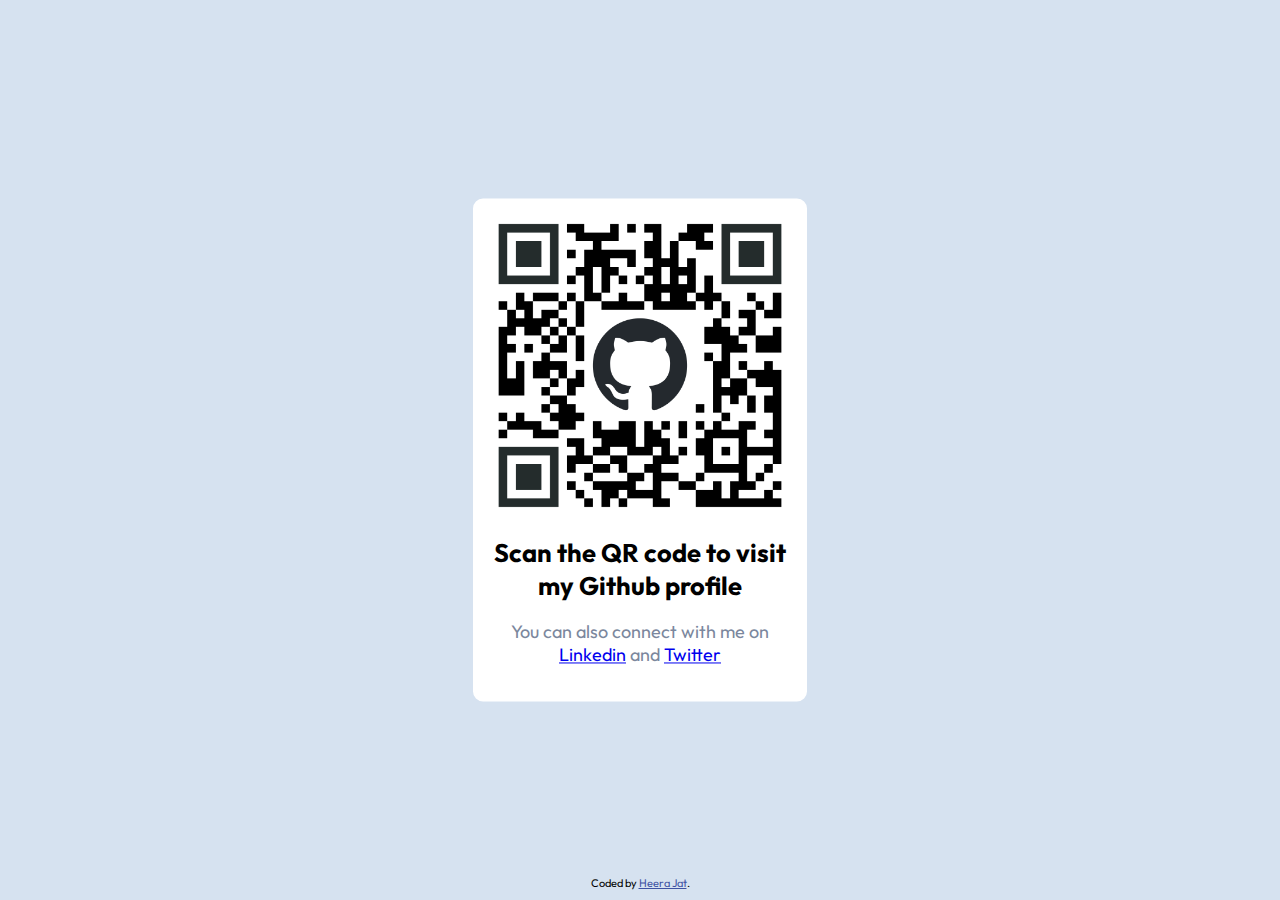
<file: qr-code-profiles/index.html>
<!DOCTYPE html>
<html lang="en">
  <head>
    <meta charset="UTF-8" />
    <meta name="viewport" content="width=device-width, initial-scale=1.0" />

    <link
      rel="icon"
      type="image/png"
      sizes="32x32"
      href="./images/favicon-32x32.png"
    />

    <title>QR code component</title>

    <link rel="stylesheet" href="./style.css" />
  </head>
  <body>
    <main id="container">
      <img
        src="./images/image-qr-code.png"
        alt="A QR code linking to Frontend Mentor"
      />
      <h1>Scan the QR code to visit my Github profile</h1>
      <p>
        You can also connect with me on <a href="https://www.linkedin.com/in/heera-jat/">Linkedin</a> and <a href="https://twitter.com/0xHeera?s=20">Twitter</a> 
      </p>
    </main>
    <footer class="attribution">
       Coded by <a href="#">Heera Jat</a>.
    </footer>
  </body>
</html>
</file>
<file: qr-code-profiles/style.css>
@import url('https://fonts.googleapis.com/css2?family=Outfit:wght@400;700&display=swap');

body {
  font-size: 15px;
  font-family: 'Outfit', sans-serif;
  background-color: hsl(212, 45%, 89%);
  text-align: center;
}

#container {
  position: absolute;
  left: 50%;
  top: 50%;
  -webkit-transform: translate(-50%, -50%);
  transform: translate(-50%, -50%);
  width: 300px;
  border: 10px #ffffff solid;
  border-radius: 10px;
  padding: 7px;
  background-color: hsl(0, 0%, 100%);
}

#container img {
  max-width: 100%;
  border-radius: 10px;
}

#container h1 {
  font-size: 1.7em;
}

#container p {
  font-size: 1.2em;
  color: hsl(220, 15%, 55%);
}

.attribution {
  position: absolute;
  bottom: 10px;
  left: 50%;
  -webkit-transform: translateX(-50%);
  transform: translateX(-50%);
  font-size: 11px;
}

.attribution a {
  color: hsl(228, 45%, 44%);
}
</file>
